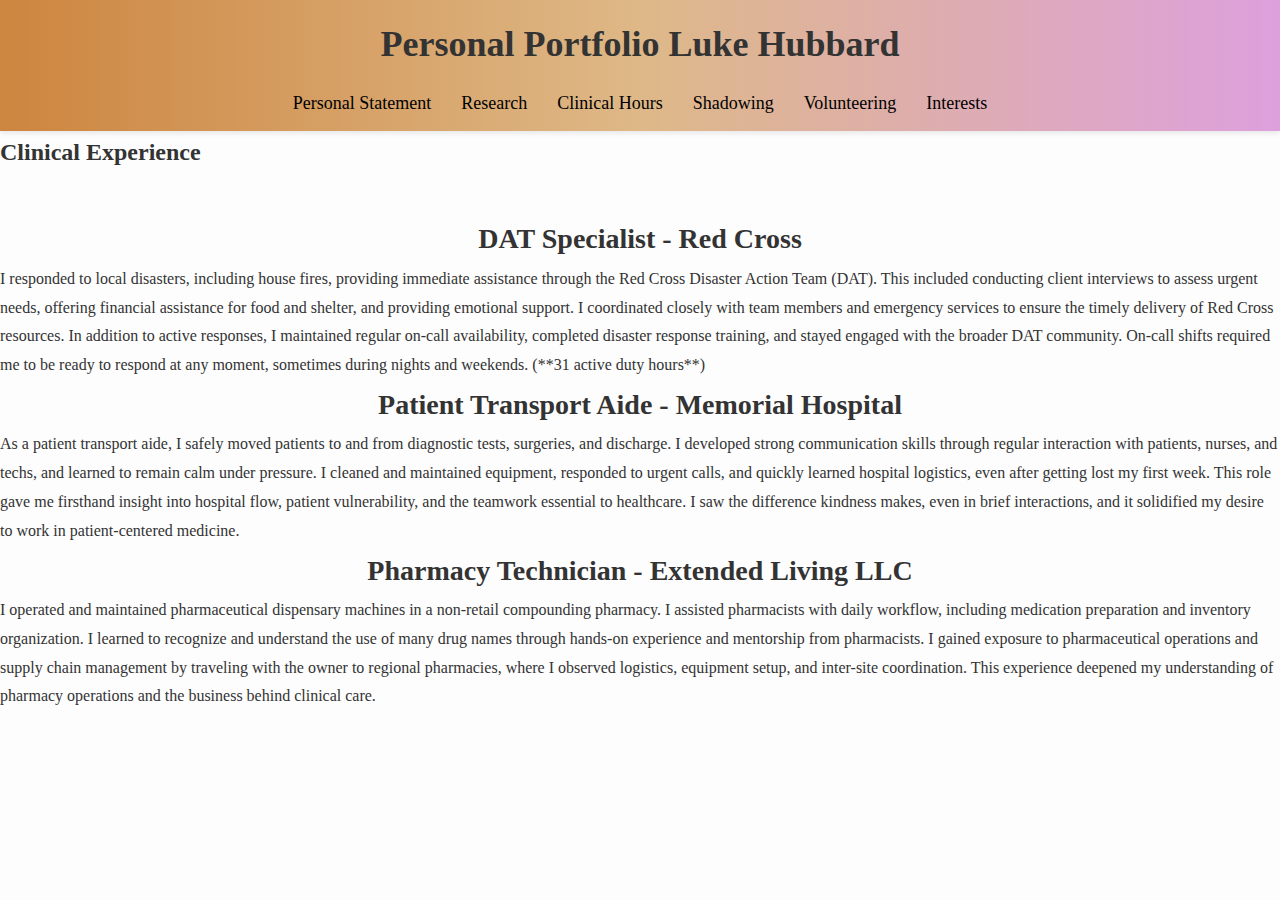
<file: Clinical_Hours.html>
<!doctype html>
<html lang="en-US">
  <head>
    <meta charset="UTF-8" />
    <meta name="viewport" content="width=device-width" />
    <title>Clinical Hours</title>
    <link rel="stylesheet" href="personalportfolio_styles.css">
  </head>
  <body>
    <div class="triangle-toggle" id="toggleHeader" aria-label="Open menu"></div>
    <div class="slide-header" id="slideHeader">
      <header class="title">
        <h1>Personal Portfolio Luke Hubbard</h1>
        <nav>
          <ul>
            <li><a href="index.html">Personal Statement</a></li>
            <li><a href="Research.html">Research</a></li>
            <li><a href="Clinical_Hours.html">Clinical Hours</a></li>
            <li><a href="Shadowing.html">Shadowing</a></li>
            <li><a href="Volunteering.html">Volunteering</a></li>
            <li><a href="Interests.html">Interests</a></li>
          </ul>
        </nav>
      </header>
    </div>

    <main class="canvas">
      <section class="section_title">
        <h2>Clinical Experience</h2>
      </section>

      <div class="grid">
        <div id="DAT">
          <h3>DAT Specialist - Red Cross</h3>
          <p> I responded to local disasters, including house fires, providing immediate assistance through the Red Cross Disaster Action Team (DAT).
 This included conducting client interviews to assess urgent needs, offering financial assistance for food and shelter, and providing
 emotional support. I coordinated closely with team members and emergency services to ensure the timely delivery of Red Cross
 resources. In addition to active responses, I maintained regular on-call availability, completed disaster response training, and stayed
 engaged with the broader DAT community. On-call shifts required me to be ready to respond at any moment, sometimes during nights
 and weekends. (**31 active duty hours**)</p>
        </div>

        <div id="Patient_Transport">
          <h3>Patient Transport Aide - Memorial Hospital</h3>
          <p>As a patient transport aide, I safely moved patients to and from diagnostic tests, surgeries, and discharge. I developed strong
 communication skills through regular interaction with patients, nurses, and techs, and learned to remain calm under pressure. I cleaned
 and maintained equipment, responded to urgent calls, and quickly learned hospital logistics, even after getting lost my first week. This
 role gave me firsthand insight into hospital flow, patient vulnerability, and the teamwork essential to healthcare. I saw the difference
 kindness makes, even in brief interactions, and it solidified my desire to work in patient-centered medicine.</p>
        </div>

        <div id="Pharmacy_Technician">
          <h3>Pharmacy Technician - Extended Living LLC</h3>
          <p> I operated and maintained pharmaceutical dispensary machines in a non-retail compounding pharmacy. I assisted pharmacists with daily
 workflow, including medication preparation and inventory organization. I learned to recognize and understand the use of many drug
 names through hands-on experience and mentorship from pharmacists. I gained exposure to pharmaceutical operations and supply chain
 management by traveling with the owner to regional pharmacies, where I observed logistics, equipment setup, and inter-site coordination.
 This experience deepened my understanding of pharmacy operations and the business behind clinical care.</p>
        </div>
      </div>
    </main>

    <script>
      const toggle = document.getElementById("toggleHeader");
      const header = document.getElementById("slideHeader");

      toggle.addEventListener("click", () => {
        header.classList.toggle("open");
      });
    </script>
  </body>
</html>
</file>
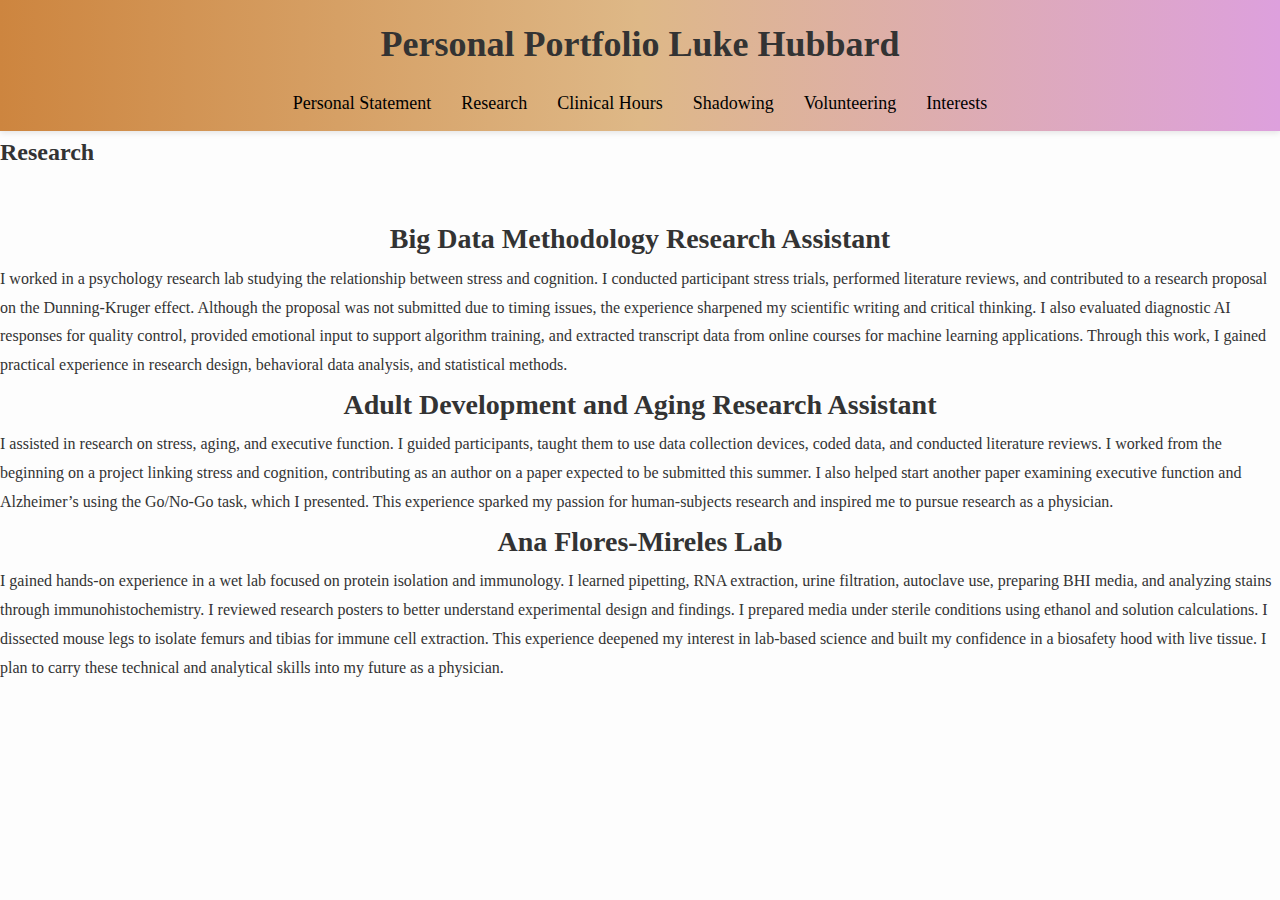
<file: Research.html>
<!doctype html>
<html lang="en-US">
  <head>
    <meta charset="UTF-8" />
    <meta name="viewport" content="width=device-width" />
    <title>Home</title>
    <link rel="stylesheet" href="personalportfolio_styles.css">
  </head>
  <body>
   <div class="triangle-toggle" id="toggleHeader" aria-label="Open menu"></div>
   <div class="slide-header" id="slideHeader">
    <header class="title">
      <h1>Personal Portfolio Luke Hubbard</h1>
      <nav>
        <ul>
          <li><a href="index.html">Personal Statement</a></li>
          <li><a href="Research.html">Research</a></li>
          <li><a href="Clinical_Hours.html">Clinical Hours</a></li>
          <li><a href="Shadowing.html">Shadowing</a></li>
          <li><a href="Volunteering.html">Volunteering</a></li>
          <li><a href="Interests.html">Interests</a></li>
        </ul>
      </nav>
    </div>
    </header>
   <main class="canvas">
      <section class="section_title">
        <h2>Research</h2>
      </section>

      <div class="grid">
        <div id="BD_Research_Assistant">
          <h3>Big Data Methodology Research Assistant</h3>
          <p>I worked in a psychology research lab studying the relationship between stress and cognition. I conducted participant stress trials,
 performed literature reviews, and contributed to a research proposal on the Dunning-Kruger effect. Although the proposal was not
 submitted due to timing issues, the experience sharpened my scientific writing and critical thinking. I also evaluated diagnostic AI
 responses for quality control, provided emotional input to support algorithm training, and extracted transcript data from online courses for
 machine learning applications. Through this work, I gained practical experience in research design, behavioral data analysis, and
 statistical methods.</p>
        </div>

        <div id="ADA_Research_Assistant">
          <h3>Adult Development and Aging Research Assistant</h3>
          <p>I assisted in research on stress, aging, and executive function. I guided participants, taught them to use data collection devices, coded
 data, and conducted literature reviews. I worked from the beginning on a project linking stress and cognition, contributing as an author on
 a paper expected to be submitted this summer. I also helped start another paper examining executive function and Alzheimer’s using the
 Go/No-Go task, which I presented. This experience sparked my passion for human-subjects research and inspired me to pursue research
 as a physician.</p>
        </div>

        <div id="CAUTI_Research_Assistant">
          <h3>Ana Flores-Mireles Lab</h3>
          <p> I gained hands-on experience in a wet lab focused on protein isolation and immunology. I learned pipetting, RNA extraction, urine
 filtration, autoclave use, preparing BHI media, and analyzing stains through immunohistochemistry. I reviewed research posters to better
 understand experimental design and findings. I prepared media under sterile conditions using ethanol and solution calculations. I
 dissected mouse legs to isolate femurs and tibias for immune cell extraction. This experience deepened my interest in lab-based science
 and built my confidence in a biosafety hood with live tissue. I plan to carry these technical and analytical skills into my future as a
 physician.</p>
        </div>
      </div>
    </main>

    <script>
    const toggle = document.getElementById("toggleHeader");
    const header = document.getElementById("slideHeader");

    toggle.addEventListener("click", () => {
    header.classList.toggle("open");
    });
   </script>

  </body>
</html>
</file>
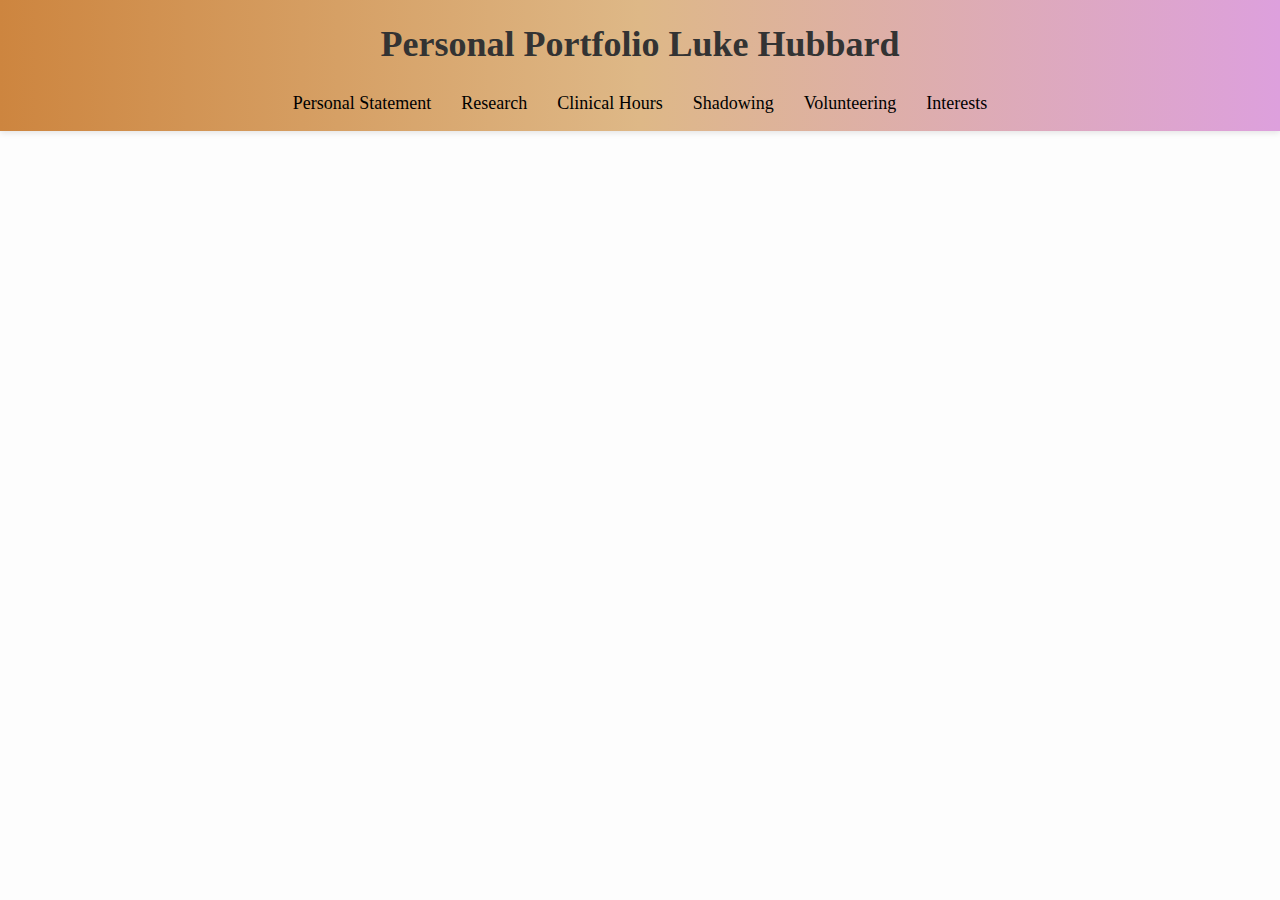
<file: Shadowing.html>
<!doctype html>
<html lang="en-US">
  <head>
    <meta charset="UTF-8" />
    <meta name="viewport" content="width=device-width" />
    <title>Home</title>
    <link rel="stylesheet" href="personalportfolio_styles.css">
  </head>
  <body>
    <header class="title">
     <h1>Personal Portfolio Luke Hubbard</h1>
     <nav>
      <ul>
        <li><a href="Personal_Statement.html">Personal Statement</a></li>
        <li><a href="Research.html">Research</a></li>
        <li><a href="Clinical_Hours.html">Clinical Hours</a></li>
        <li><a href="Shadowing.html">Shadowing</a></li>
        <li><a href="Volunteering.html">Volunteering</a></li>
        <li><a href="Interests.html">Interests</a></li>
      </ul>
     </nav>
    </header>
    <main>
     <h2></h2>
    </main>
  </body>
</html>
</file>
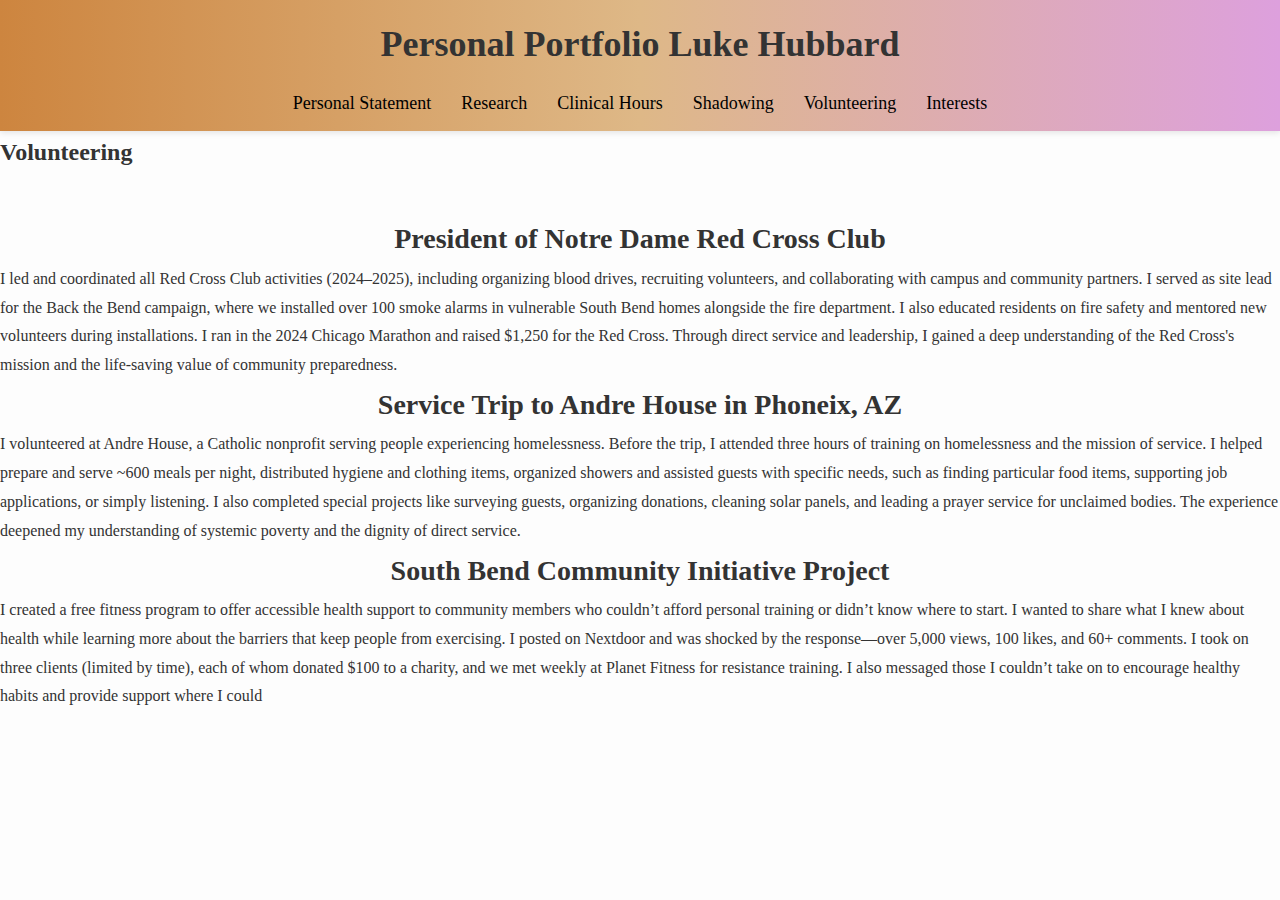
<file: Volunteering.html>
<!doctype html>
<html lang="en-US">
  <head>
    <meta charset="UTF-8" />
    <meta name="viewport" content="width=device-width" />
    <title>Home</title>
    <link rel="stylesheet" href="personalportfolio_styles.css">
  </head>
  <body>
   <div class="triangle-toggle" id="toggleHeader" aria-label="Open menu"></div>
   <div class="slide-header" id="slideHeader">
    <header class="title">
      <h1>Personal Portfolio Luke Hubbard</h1>
      <nav>
        <ul>
          <li><a href="index.html">Personal Statement</a></li>
          <li><a href="Research.html">Research</a></li>
          <li><a href="Clinical_Hours.html">Clinical Hours</a></li>
          <li><a href="Shadowing.html">Shadowing</a></li>
          <li><a href="Volunteering.html">Volunteering</a></li>
          <li><a href="Interests.html">Interests</a></li>
        </ul>
      </nav>
    </div>
    </header>
    <main class="canvas">
      <section class="section_title">
        <h2>Volunteering</h2>
      </section>

      <div class="grid">
        <div id="Red_Cross">
          <h3>President of Notre Dame Red Cross Club</h3>
          <p> I led and coordinated all Red Cross Club activities (2024–2025), including organizing blood drives, recruiting volunteers, and collaborating
 with campus and community partners. I served as site lead for the Back the Bend campaign, where we installed over 100 smoke alarms
 in vulnerable South Bend homes alongside the fire department. I also educated residents on fire safety and mentored new volunteers
 during installations. I ran in the 2024 Chicago Marathon and raised $1,250 for the Red Cross. Through direct service and leadership, I
 gained a deep understanding of the Red Cross's mission and the life-saving value of community preparedness.</p>
        </div>

        <div id="Andre_House">
          <h3>Service Trip to Andre House in Phoneix, AZ</h3>
          <p> I volunteered at Andre House, a Catholic nonprofit serving people experiencing homelessness. Before the trip, I attended three hours of
 training on homelessness and the mission of service. I helped prepare and serve ~600 meals per night, distributed hygiene and clothing
 items, organized showers and assisted guests with specific needs, such as finding particular food items, supporting job applications, or
 simply listening. I also completed special projects like surveying guests, organizing donations, cleaning solar panels, and leading a prayer
 service for unclaimed bodies. The experience deepened my understanding of systemic poverty and the dignity of direct service.</p>
        </div>

        <div id="SB_Community_Initiative">
          <h3>South Bend Community Initiative Project</h3>
          <p>I created a free fitness program to offer accessible health support to community members who couldn’t afford personal training or didn’t
 know where to start. I wanted to share what I knew about health while learning more about the barriers that keep people from exercising. I
 posted on Nextdoor and was shocked by the response—over 5,000 views, 100 likes, and 60+ comments. I took on three clients (limited
 by time), each of whom donated $100 to a charity, and we met weekly at Planet Fitness for resistance training. I also messaged those I
 couldn’t take on to encourage healthy habits and provide support where I could</p>
        </div>
      </div>
    </main>

    <script>
    const toggle = document.getElementById("toggleHeader");
    const header = document.getElementById("slideHeader");

    toggle.addEventListener("click", () => {
    header.classList.toggle("open");
    });
   </script>

  </body>
</html>
</file>
<file: personalportfolio_styles.css>
/* Base Reset and Layout */
* {
  scroll-behavior: smooth;
  box-sizing: border-box;
  margin: 0;
  padding: 0;
}

body {
  width: 100%;
  font-family: Georgia, serif;
  background-color: #fdfdfd;
  line-height: 1.8;
  color: #333;
}

header {
  width: 100%;
  background: linear-gradient(to right, peru, burlywood, plum); /* smoother flow */
  text-align: center;
  position: sticky;
  top: 0;
  z-index: 1000;
  padding: 12px 0; /* less vertical height */
  box-shadow: 0 2px 6px rgba(0, 0, 0, 0.1); /* subtle depth */
}

h1 {
  font-size: 36px;
  margin-bottom: 10px;
}

nav ul {
  display: flex;
  justify-content: center;
  flex-wrap: wrap;
  list-style: none;
  gap: 30px;
  margin-top: 10px;
}

nav a {
  text-decoration: none;
  color: black;
  font-size: 18px;
}

a:hover, a:visited:hover {
  color: rebeccapurple;
  font-weight: 800;
}

a:active {
  color: whitesmoke;
}

/* Section Title */
#title {
  padding: 30px 0;
  text-align: center;
  font-size: 26px;
  margin-top: 30px;
  border-radius: 16px;
}

/* Interests Container */
.interests {
  column-count: 2;
  column-gap: 60px;
  padding: 60px 5%;
}

.interests > div {
  break-inside: avoid;
  margin: 0 auto 60px;
}

#running,
#traveling,
#community,
#coding {
  width: 100%;
  max-width: 750px;
  background-color: white;
  padding: 40px;
  border-radius: 20px;
  box-shadow: 0 4px 20px rgba(0, 0, 0, 0.08);
  display: flex;
  flex-direction: column;
  gap: 30px;
}

#running {
  background-color: rgba(255, 0, 0, 0.08);
}

#traveling {
  background-color: rgba(158, 108, 1, 0.199)
}

#community {
  background-color: rgba(144, 198, 255, 0.208);
}

#coding {
  background-color:rgba(25, 10, 90, 0.237)
}

#traveling h4 {
  margin-top: -10px;
  font-size: 20px;
  color: #444;
  text-align: center;
}

h3 {
  font-size: 28px;
  text-align: center;
}

figure {
  display: grid;
  grid-template-columns: repeat(2, 1fr);
  gap: 16px;
  justify-items: center;
  align-items: center;
}

figure img {
  width: 320px;
  height: 320px;
  object-fit: cover;
  border-radius: 12px;
  box-shadow: 0 2px 12px rgba(0, 0, 0, 0.1);
}

figcaption {
  grid-column: span 2;
  width: 100%;
  max-width: 1000px;
  text-align: center;
  font-style: italic;
  font-size: 17px;
  line-height: 1.7;
  margin-top: 10px;
  padding: 0 20px;
}

.canvas {
  display: flex;
  flex-direction: column;
  gap: 40px;
}

@media screen and (max-width: 1100px) {
  .interests {
    grid-template-columns: 1fr;
    padding: 30px 20px;
  }

  #running,
  #traveling,
  #community,
  #coding {
    max-width: 100%;
  }

  figure img {
    width: 100%;
    height: auto;
  }

  h1 {
    font-size: 28px;
  }

  h3 {
    font-size: 24px;
  }

  figcaption {
    font-size: 16px;
  }
}
</file>
